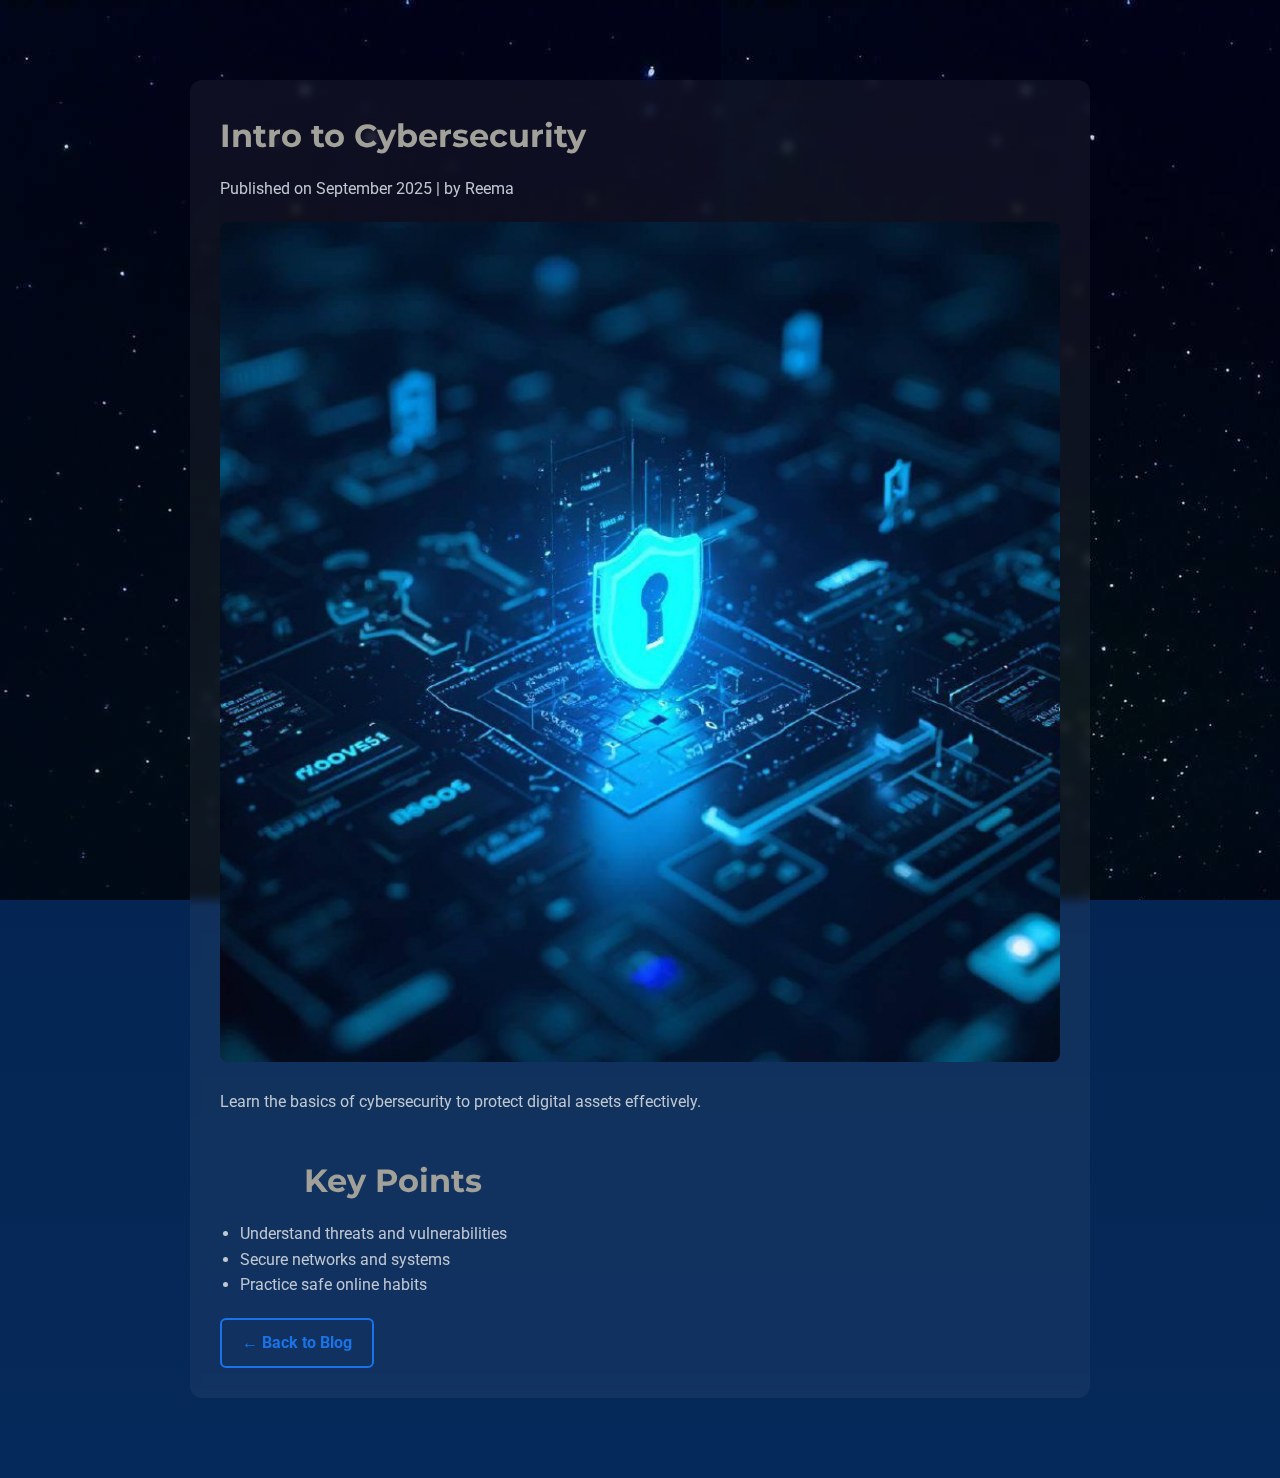
<file: index.html>
<!DOCTYPE html>
<html lang="en">
<head>
  <meta charset="UTF-8">
  <meta name="viewport" content="width=device-width, initial-scale=1.0">
  <title>Article</title>
  <link href="https://fonts.googleapis.com/css2?family=Montserrat:wght@600;700&family=Roboto:wght@400;500&display=swap" rel="stylesheet">
  <link rel="stylesheet" href="style.css">
</head>
<body>
  <section class="article">
    <div class="article-container" id="article-container"></div>
  </section>

  <script>
    const articles = {
      cybersecurity: {
        title: "Intro to Cybersecurity",
        date: "September 2025",
        author: "Reema",
        img: "images/B1.jpeg",
        content: `<p>Learn the basics of cybersecurity to protect digital assets effectively.</p>
                  <h2>Key Points</h2>
                  <ul>
                    <li>Understand threats and vulnerabilities</li>
                    <li>Secure networks and systems</li>
                    <li>Practice safe online habits</li>
                  </ul>`
      },
      ux: {
        title: "Understanding UX Design",
        date: "September 2025",
        author: "Reema",
        img: "images/B2.jpeg",
        content: `<p>Discover how UX design improves user satisfaction and usability.</p>
                  <h2>Key Points</h2>
                  <ul>
                    <li>Design with users in mind</li>
                    <li>Improve usability and accessibility</li>
                    <li>Test and iterate designs</li>
                  </ul>`
      },
      frontend: {
        title: "Front-End Tips",
        date: "September 2025",
        author: "Reema",
        img: "images/B3.jpeg",
        content: `<p>Practical front-end development tips to enhance performance and design.</p>
                  <h2>Best Practices</h2>
                  <ul>
                    <li>Organize CSS and JS files properly</li>
                    <li>Use semantic HTML</li>
                    <li>Optimize images and assets</li>
                    <li>Ensure responsiveness across devices</li>
                  </ul>`
      },
      data: {
        title: "Data Analysis Insights",
        date: "September 2025",
        author: "Reema",
        img: "images/B4.jpeg",
        content: `<p>Learn techniques to analyze data and make informed decisions.</p>
                  <h2>Key Techniques</h2>
                  <ul>
                    <li>Clean and preprocess data</li>
                    <li>Use statistical analysis</li>
                    <li>Create visualizations for insights</li>
                  </ul>`
      }
    };

    const params = new URLSearchParams(window.location.search);
    const post = params.get("post") || "cybersecurity";
    const container = document.getElementById("article-container");

    if(articles[post]){
      const article = articles[post];
      container.innerHTML = `
        <h1>${article.title}</h1>
        <p class="meta">Published on ${article.date} | by ${article.author}</p>
        <img src="${article.img}" alt="${article.title}" class="article-img">
        ${article.content}
        <a href="index.html#blog" class="btn back-left">← Back to Blog</a>
      `;
    } else {
      container.innerHTML = `<h1>Article Not Found</h1>
                             <p>Sorry, the article you are looking for does not exist.</p>
                             <a href="index.html#blog" class="btn back-left">← Back to Blog</a>`;
    }
  </script>
</body>
</html>
</file>
<file: style.css>
/* ===== Reset ===== */
* {margin:0; padding:0; box-sizing:border-box;}
body {
  font-family: 'Roboto', Arial, sans-serif;
  background: linear-gradient(180deg, #021f47, #05295a);
  color: #fff;
  line-height:1.6;
  overflow-x:hidden;
  position:relative;
}

/* ===== Animated Stars Background فقط للمقالات ===== */
.article::before {
  content:'';
  position:fixed;
  top:0;
  left:0;
  width:100%;
  height:100%;
  background:transparent url('images/stars.jpeg') repeat;
  z-index:-1;
  animation: moveStars 200s linear infinite;
}
@keyframes moveStars {
  0% {background-position:0 0;}
  100% {background-position:2000px 1000px;}
}

/* ===== Hero Section ===== */
.hero {
  display: flex;
  flex-wrap: wrap;
  justify-content: space-between;
  align-items: center;
  padding: 80px 10%;
  background: linear-gradient(135deg, #0a3d91, #0b2d66);
}
.hero-text {
  max-width: 550px;
  color:#fff;
  display: flex;
  flex-direction: column;
  gap: 8px;
  animation: fadeInUp 1.2s ease forwards;
}
.hero-text h1 {
  font-size: 3rem;
  line-height: 1.2;
  font-family: 'Montserrat', sans-serif;
  font-weight: 700;
  margin: 0;
  opacity:0;
  transform:translateY(20px);
  animation: fadeInUp 1s ease forwards;
  animation-delay:0.2s;
}
.hero-text h2 {
  font-size: 1.5rem;
  font-weight: 400;
  font-family: 'Montserrat', sans-serif;
  color: #dce6f5;
  margin: 0;
  opacity:0;
  transform:translateY(20px);
  animation:fadeInUp 1s ease forwards;
  animation-delay:0.4s;
}
.hero-text p {
  font-size: 1.1rem;
  line-height: 1.6;
  color: #e0e8f5;
  margin-top: 10px;
  margin-bottom:0;
  opacity:0;
  transform:translateY(20px);
  animation:fadeInUp 1s ease forwards;
  animation-delay:0.6s;
}
.hero-text .btn {
  display: inline-flex;
  align-items: center;
  gap: 8px;
  background: transparent;
  color: #1a73e8;
  border: 2px solid #1a73e8;
  padding: 12px 24px;
  border-radius:6px; 
  text-decoration:none;
  font-weight:bold; 
  transition:0.3s;
  opacity: 0;
  transform: translateY(20px);
  animation: fadeInUp 1s ease forwards;
  animation-delay: 0.8s;
}
.hero-text .btn:hover {
  background: #1a73e8;
  color: #fff;
  transform: translateY(-2px);
}
.hero-img img {
  width: 100%;
  max-width: 300px;
  height: auto;
  border-radius: 50%;
  padding: 5px;
  box-shadow: 0 10px 25px rgba(0,0,0,0.4);
  transition: transform 0.3s;
  opacity:0;
  transform:translateY(20px);
  animation:fadeInUp 1s ease forwards;
  animation-delay:1s;
}
.hero-img img:hover {transform: scale(1.05);}
@keyframes fadeInUp {to {opacity:1; transform:translateY(0);}}

/* ===== Buttons ===== */
.btn {display:inline-flex; align-items:center; gap:8px; background:transparent; color:#1a73e8; border:2px solid #1a73e8; padding:12px 24px; border-radius:6px; text-decoration:none; font-weight:bold; transition:0.3s;}
.btn:hover {background:#1a73e8; color:#fff; transform: translateY(-2px);}
.center-btn {display:block; margin:20px auto; text-align:center;}

/* ===== Section Titles ===== */
section h2 {font-size:2rem; margin:40px 0 20px; text-align:left; padding-left:10%; font-family:'Montserrat', sans-serif;}

/* ===== Cards General ===== */
.card-grid {display:flex; gap:20px; flex-wrap:wrap; justify-content:center; margin-bottom:20px;}
.card {background:#082d6e; padding:20px; border-radius:8px; flex:1 1 180px; max-width:220px; text-align:center; transition:transform 0.3s, background 0.3s; color:#fff;}
.card:hover {transform:translateY(-5px); background:#0d3c91;}
.card img {width:100%; border-radius:6px; margin-bottom:10px;}

/* ===== Skills Section ===== */
.skills {overflow:hidden; position:relative; padding:40px 0;}
.skills .scroll-container {display:flex; gap:20px; flex-wrap:nowrap; animation: scrollSkills 25s linear infinite; will-change:transform; cursor: grab;}
.skills:active .scroll-container {cursor: grabbing;}
.skills:hover .scroll-container {animation-play-state:paused;}
.skills .card {flex:0 0 auto; min-width:180px; text-align:center; padding:20px; border-radius:8px; background:#082d6e; transition:transform 0.3s, background 0.3s; color:#fff;}
.skills .card:hover {transform:translateY(-5px); background:#0d3c91;}
.skills .card i {font-size:2rem; margin-bottom:10px; display:block; animation: float 2s ease-in-out infinite; transition:transform 0.3s, color 0.3s;}
.skills .card:hover i {transform:scale(1.3) rotate(10deg); color:#37a6ff;}
@keyframes float {0%{transform:translateY(0px);}50%{transform:translateY(-8px);}100%{transform:translateY(0px);} }
@keyframes scrollSkills {0%{transform:translateX(0);}100%{transform:translateX(-50%);}}

/* ===== Two Columns ===== */
.two-col {display:flex; justify-content:space-around; padding:40px 10%; background: linear-gradient(135deg, #0a3d91, #0b2d66);}
.two-col .col {width:45%; text-align:left;}

/* ===== Blog Section ===== */
.blog {padding:40px 10%; background: linear-gradient(180deg, #021f47, #05295a);}
.blog .card {max-width:250px; margin-bottom:20px; background: rgba(255,255,255,0.05); transition: transform 0.3s;}
.blog .card h3 {margin:10px 0; text-align:center; font-family:'Montserrat', sans-serif;}
.blog .card p {font-size:0.9rem; margin-bottom:10px; text-align:center; font-family:'Roboto', sans-serif;}
.blog .card img {width:100%; height:180px; object-fit:cover; border-radius:6px; margin-bottom:10px;}

/* ===== Article Pages ===== */
.article {display:flex; justify-content:center; padding:80px 10%; position:relative; z-index:1;}
.article-container {
  background: rgba(255, 255, 255, 0.05);
  padding:30px;
  border-radius:12px;
  max-width:900px;
  width:100%;
  color:#f6f0f0;
  backdrop-filter: blur(5px);
  text-align: left;
}
.article-container h1, .article-container h2 {
  font-family: 'Montserrat', sans-serif;
  margin-bottom: 15px;
  color: #a1a199;
}
.article-container p, .article-container li {
  font-family:'Roboto', sans-serif;
  color:#c0c8d2;
  line-height:1.6;
}
.article-container ul {list-style-type:disc; padding-left:20px;}
.article-container img.article-img {width:100%; border-radius:8px; margin:20px 0;}
.article-container .btn {display: inline-block; margin: 20px 0 0 0; text-align: left; padding: 10px 20px; font-size: 1rem;}

/* ===== Social Section ===== */
.social {padding:40px 10%; text-align:center; background:#061c44;}
.social h2 {font-size:2rem; color:#ebeff5; margin-bottom:15px; text-align:left;}
.social .social-links {display:flex; justify-content:center; gap:20px;}
.social .social-links a {color:#fff; font-size:1.8rem; transition: color 0.3s;}
.social .social-links a:hover {color:#1a73e8;}
.social .social-links a svg {width:28px; height:28px; fill:white; transition:transform 0.3s, fill 0.3s;}
.social .social-links a:hover svg {fill:#1a73e8; transform:scale(1.2);}

/* ===== Footer ===== */
footer {padding:20px; background:#061c44; margin-top:30px; text-align:center;}
</file>
